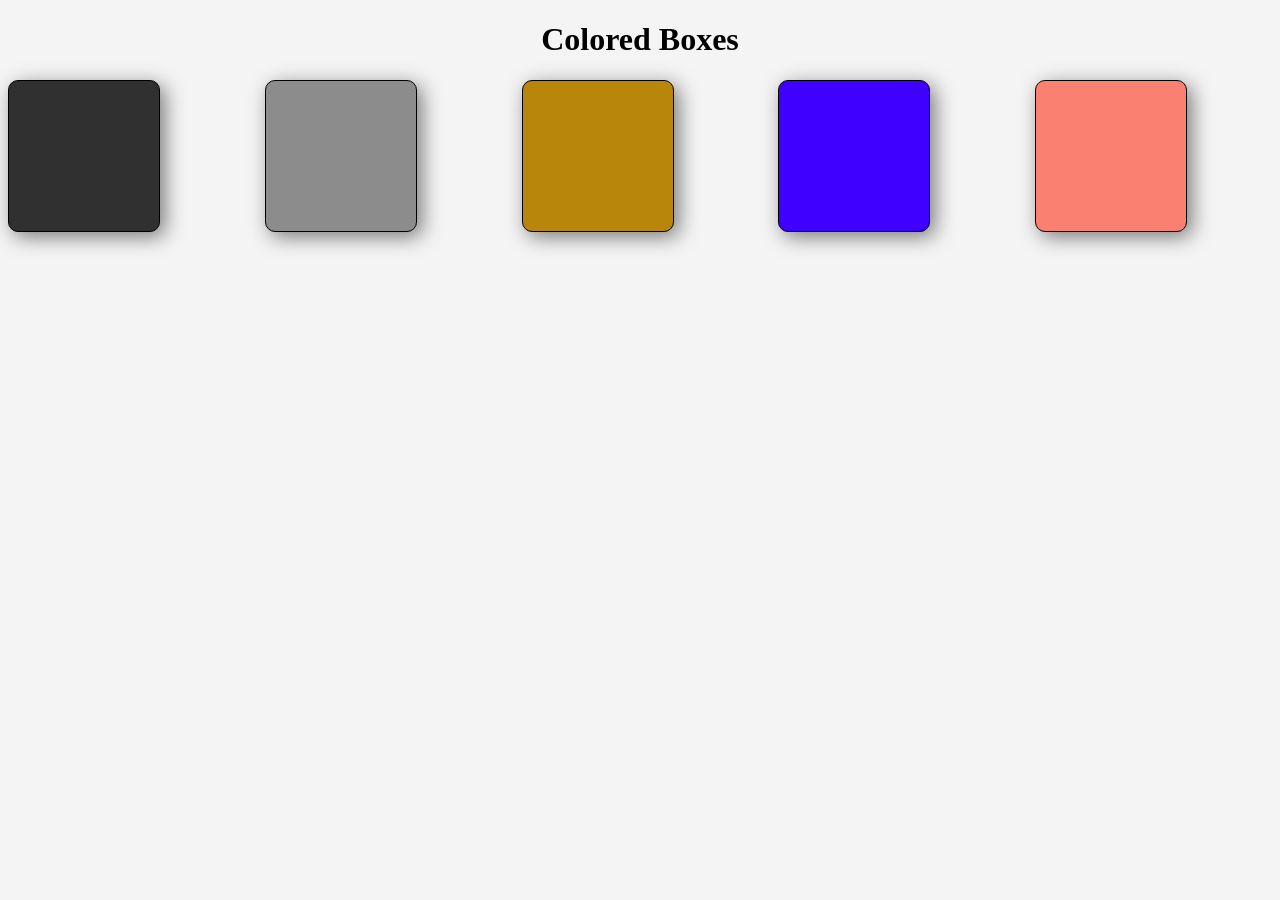
<file: Colores/Cajas_de_Colores/index.html>
<!DOCTYPE html>
<html lang="en">
<head>
    <meta charset="utf-8">
    <meta name="viewport" content="width=device-width, initial-scale=1.0">
    <title>Colored Boxes</title>
    <link rel="stylesheet" href="styles.css">
</head>
<body>

    <header>
        <h1>
            Colored Boxes
        </h1>
    </header>

    <main>

        <div class="color-grid">
            <div class="color-box color1"></div>
            <div class="color-box color2"></div>
            <div class="color-box color3"></div>
            <div class="color-box color4"></div>
            <div class="color-box color5"></div>
        </div>

    </main>

</body>
</html>
</file>
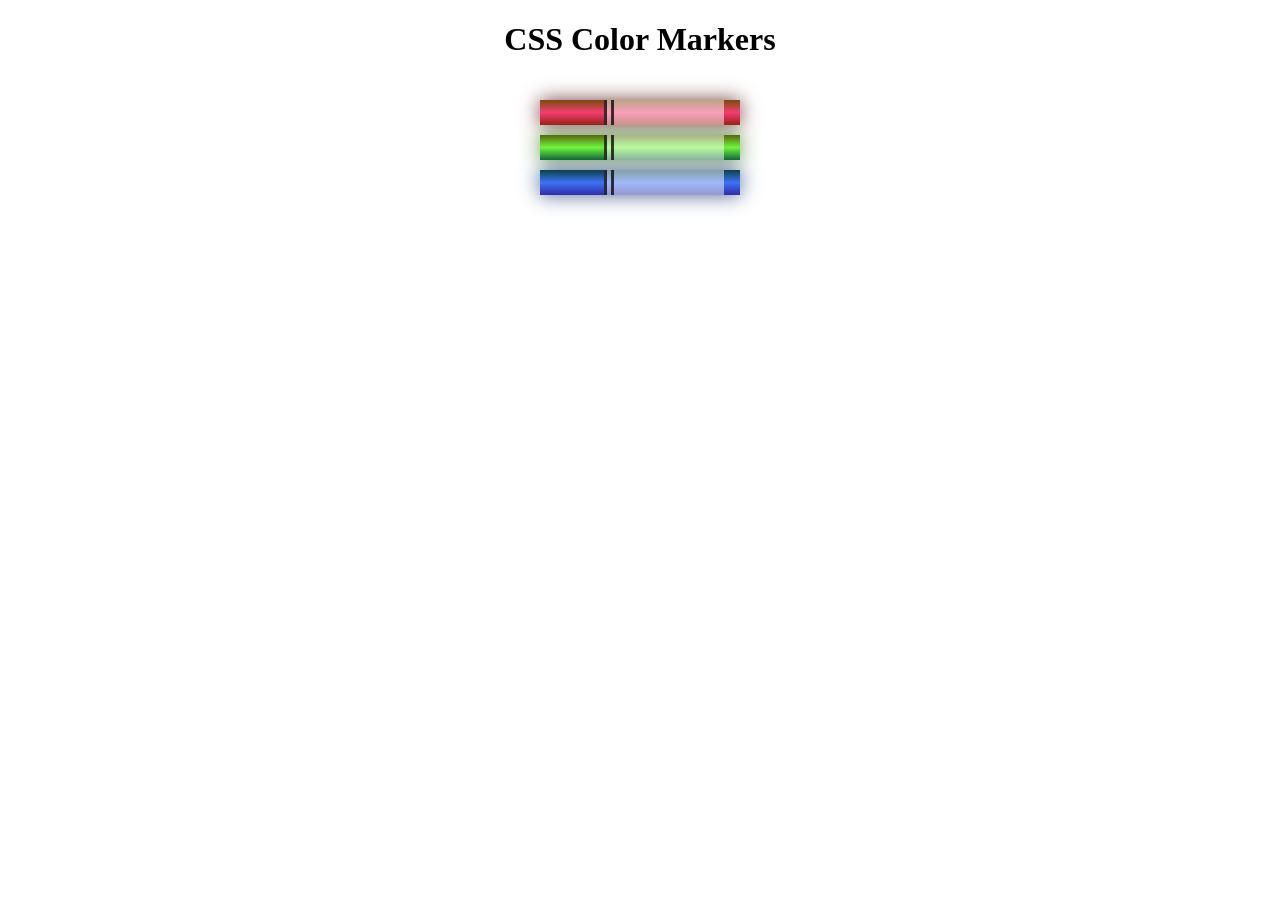
<file: Colores/Marcadores/index.html>
<!DOCTYPE html>
<html lang="en">
  <head>
    <meta charset="utf-8">
    <meta name="viewport" content="width=device-width, initial-scale=1.0">
    <title>Colored Markers</title>
    <link rel="stylesheet" href="styles.css">
  </head>
  <body>
    <h1>CSS Color Markers</h1>
    <div class="container">
      <div class="marker red">
        <div class="cap"></div>
        <div class="sleeve"></div>
      </div>
      <div class="marker green">
        <div class="cap"></div>
        <div class="sleeve"></div>
      </div>
      <div class="marker blue">
        <div class="cap"></div>
        <div class="sleeve"></div>
      </div>
    </div>
  </body>
</html>
</file>
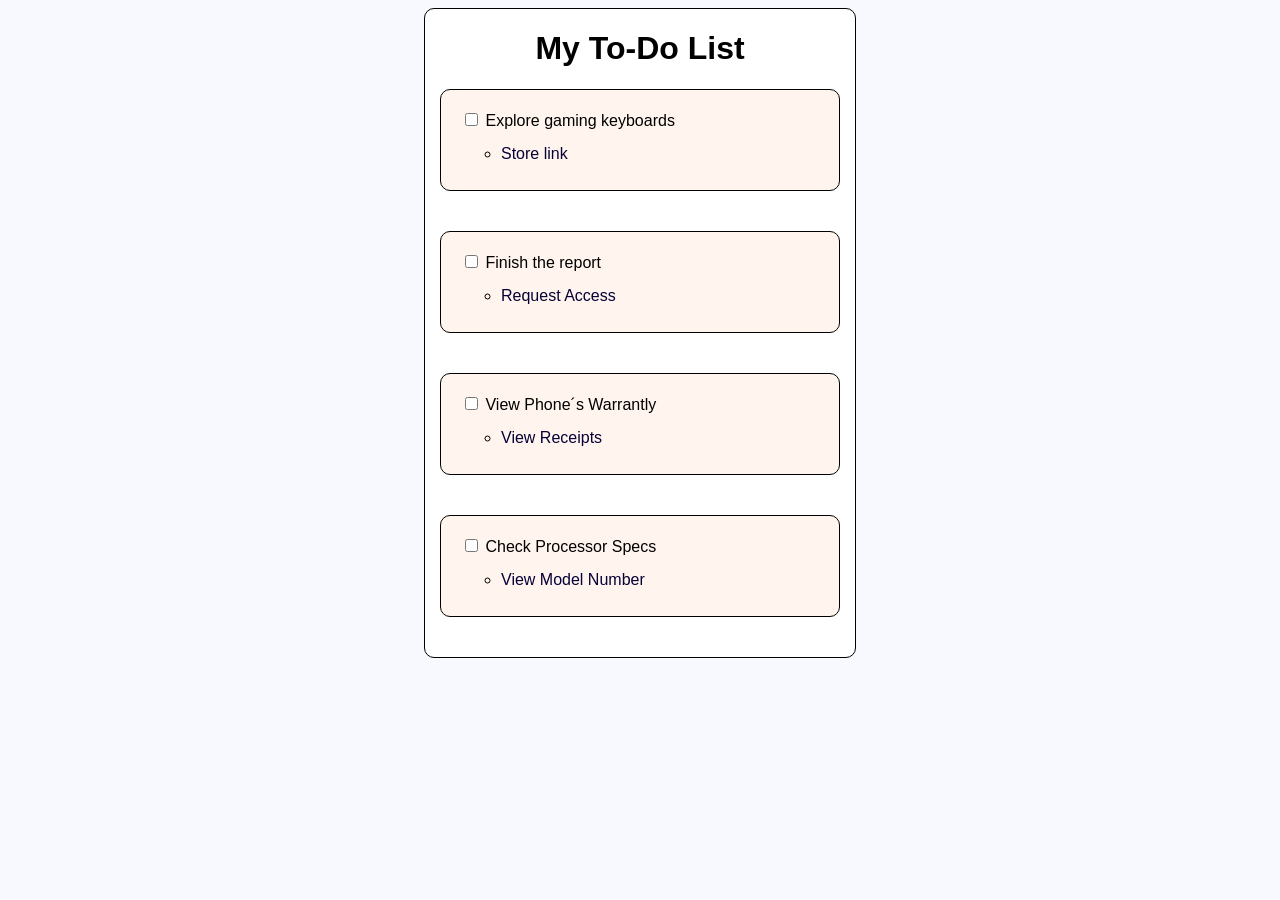
<file: CSS_BASICO/Lista_tareas/index.html>
<!doctype html>
<html lang="en">
  <head>
    <meta charset="UTF-8" />
    <meta name="viewport" content="width=device-width, initial-scale=1.0" />
    <link rel="stylesheet" href="styles.css">
    <title>Styled To-Do List</title>
  </head>
  <body>
    <main>
      <h1>My To-Do List</h1>

      <ul class="todo-list">

        <li>
          <input type="checkbox" name="gaming" id="gaming" />
          <label for="gaming">Explore gaming keyboards</label>
          <ul class="sub-item">
            <li>
                <a href="https://www.freecodecamp.or" class="sub-item-link" target="_blank">
                    Store link
                </a>
            </li>
          </ul>
        </li>

        <li>
          <input type="checkbox" name="report" id="report" />
          <label for="report">Finish the report</label>
          <ul class="sub-item">
            <li>
                <a href="https://www.freecodecamp.or" class="sub-item-link" target="_blank">
                    Request Access
                </a>
            </li>
          </ul>
        </li>

        <li>
          <input type="checkbox" name="phone" id="phone" />
          <label for="phone">View Phone´s Warrantly</label>
          <ul class="sub-item">
            <li>
                <a href="https://www.freecodecamp.or" class="sub-item-link" target="_blank">
                    View Receipts
                </a>
            </li>
          </ul>
        </li>

        <li>
          <input type="checkbox" name="specs" id="specs" />
          <label for="specs">Check Processor Specs</label>
          <ul class="sub-item">
            <li>
                <a href="https://www.freecodecamp.or" class="sub-item-link" target="_blank">
                    View Model Number
                </a>
            </li>
          </ul>
        </li>

      </ul>
    </main>
  </body>
</html>
</file>
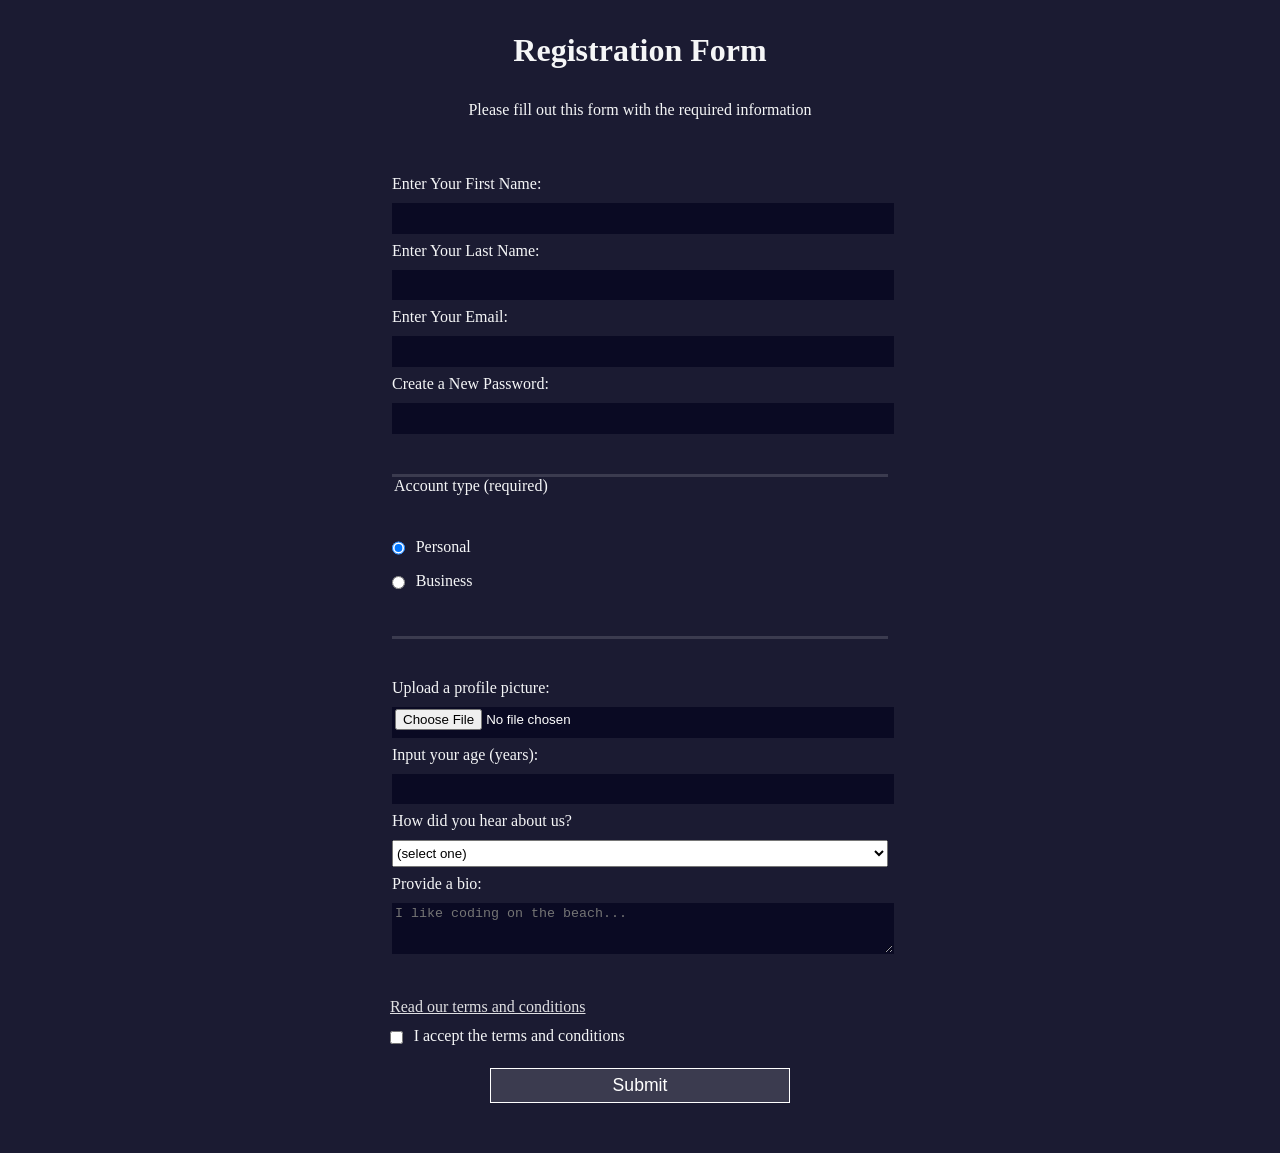
<file: Formularios/Form_registro/index.html>
<!DOCTYPE html>
<html lang="en">

<head>
    <meta charset="UTF-8">
    <title>Registration Form</title>
    <link rel="stylesheet" href="styles.css" />
</head>

<body>
    <h1>Registration Form</h1>
    <p>Please fill out this form with the required information</p>
    <form action="https://register-demo.freecodecamp.org" method="post">

        <fieldset>
            <label for="first-name">Enter Your First Name: <input type="text" id="first-name" name="first-name" required></label>
            <label for="last-name">Enter Your Last Name: <input type="text" id="last-name" name="last-name" required></label>
            <label for="email">Enter Your Email: <input type="email" id="email" name="email" required></label>
            <label for="new-password">Create a New Password: <input type="password" id="new-password" name="new-password" pattern="[a-z0-5]{8,}" required></label>
        </fieldset>

        <fieldset>
            <legend>Account type (required)</legend>
            <label for="personal-account"><input class="inline" type="radio" name="account-type" id="personal-account" value="personal" checked> Personal</label>
            <label for="business-account"><input class="inline" type="radio" name="account-type" id="business-account" value="business"> Business</label>
        </fieldset>
        
        <fieldset>
            <label for="profile-picture" >Upload a profile picture: <input type="file" id="profile-picture" name="profile-picture"></label>
            <label for="age" >Input your age (years): <input type="number" id="age" name="age" min="13" max="120"></label>
            <label for="referrer"> How did you hear about us?
                <select name="referrer" id="referrer">
                    <option value="">(select one)</option>
                    <option value="1">freeCodeCamp News</option>
                    <option value="2">freeCodeCamp YouTube Channel</option>
                    <option value="3">freeCodeCamp Forum</option>
                    <option value="4">Other</option>
                </select>
            </label>
            <label for="bio">Provide a bio: 
                <textarea id="bio" name="bio" cols="30" rows="3" placeholder="I like coding on the beach..."></textarea>
            </label>
        </fieldset>

        <a href="https://www.freecodecamp.org/news/terms-of-service/">Read our terms and conditions</a>
        <label for="terms-and-conditions"><input class="inline" type="checkbox" id="terms-and-conditions" name="terms-and-conditions" required> I accept the terms and conditions</label>
        <input type="submit" value="Submit">
    </form>
</body>

</html>
</file>
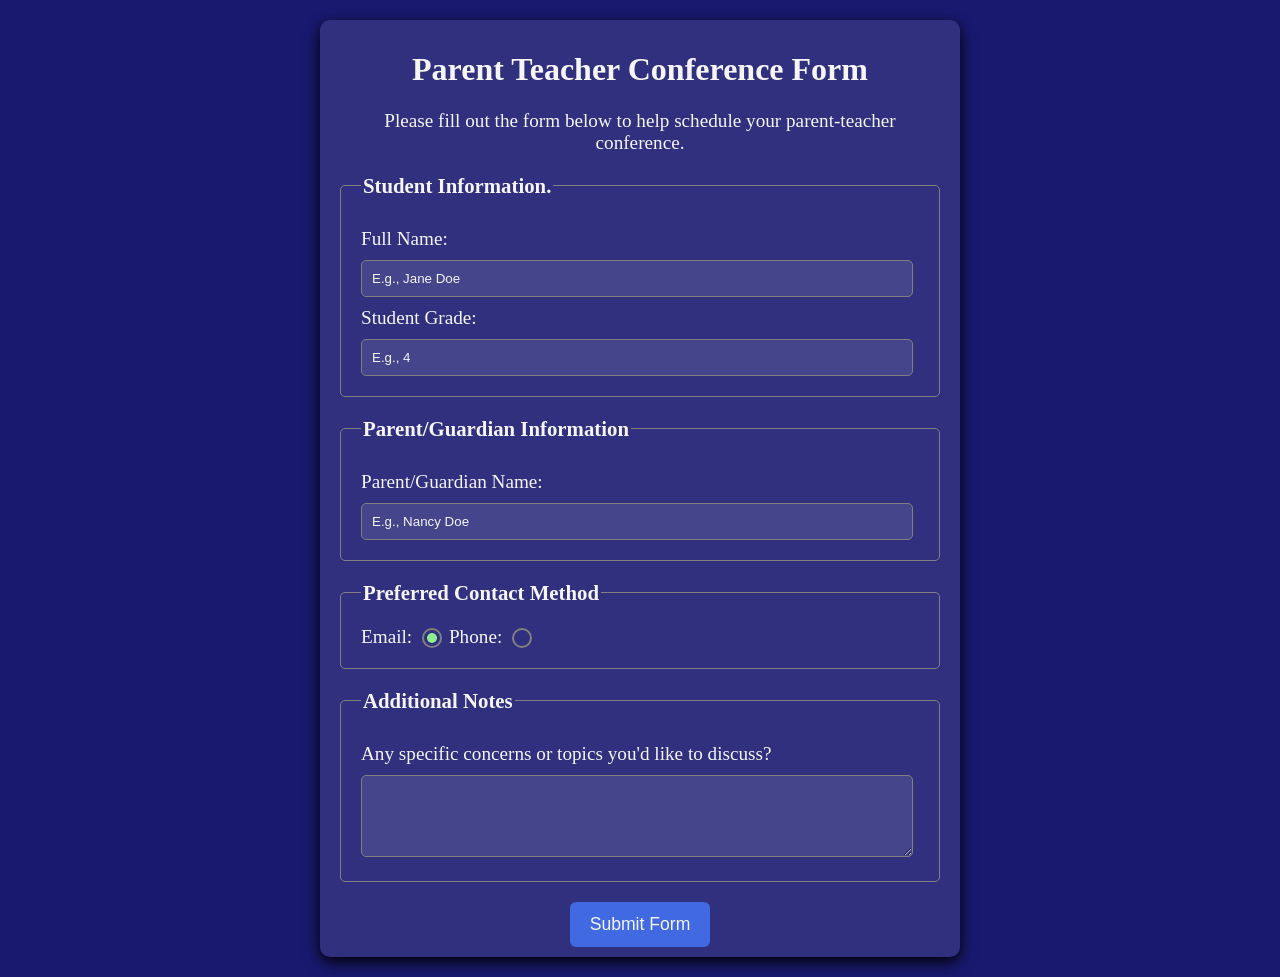
<file: pseudo_clases_y_elementos/formulario_reunion/index.html>
<!DOCTYPE html>
<html lang="en">

<head>
  <meta charset="utf-8">
  <meta name="viewport" content="width=device-width, initial-scale=1.0">
  <title>Parent Teacher Conference Form</title>
  <link rel="stylesheet" href="./styles.css" />
</head>

<body>

  <main class="container">
    <h1 class="title center">
      Parent Teacher Conference Form
    </h1>
    <p class="description center">
      Please fill out the form below to help schedule your parent-teacher conference.
    </p>
    <form action="">
      <fieldset>
        <legend>Student Information.</legend>
        <label for="student-name">Full Name: </label>
        <input type="text" name="student-name" id="student-name" placeholder="E.g., Jane Doe" required>
        <label for="grade">Student Grade: </label>
        <input type="number" name="grade" id="grade" placeholder="E.g., 4" required>
      </fieldset>

      <fieldset>
        <legend>Parent/Guardian Information </legend>

        <label for="parent-name">
          Parent/Guardian Name: 
        </label>
        <input type="text" name="parent-name" id="parent-name" placeholder="E.g., Nancy Doe" required
        >
      </fieldset>

      <fieldset>
        <legend>
          Preferred Contact Method
        </legend>
        <label class="contact-method" for="email">Email: </label>
        <input type="radio" id="email" value="email" name="contact-method"
        class="contact-method-radio-btn" checked >

        <label class="contact-method" for="phone">Phone: </label>
        <input type="radio" id="phone" value="phone" name="contact-method" class="contact-method-radio-btn">

      </fieldset>
      
      <fieldset>
        <legend>Additional Notes</legend>

        <label for="notes">
          Any specific concerns or topics you'd like to discuss?</label>
        <textarea name="notes" id="notes" rows="4" cols="50"></textarea>
      </fieldset>

      <button class="submit-btn" type="submit">Submit Form</button>


    </form>
  </main>
  
</body>

</html>
</file>
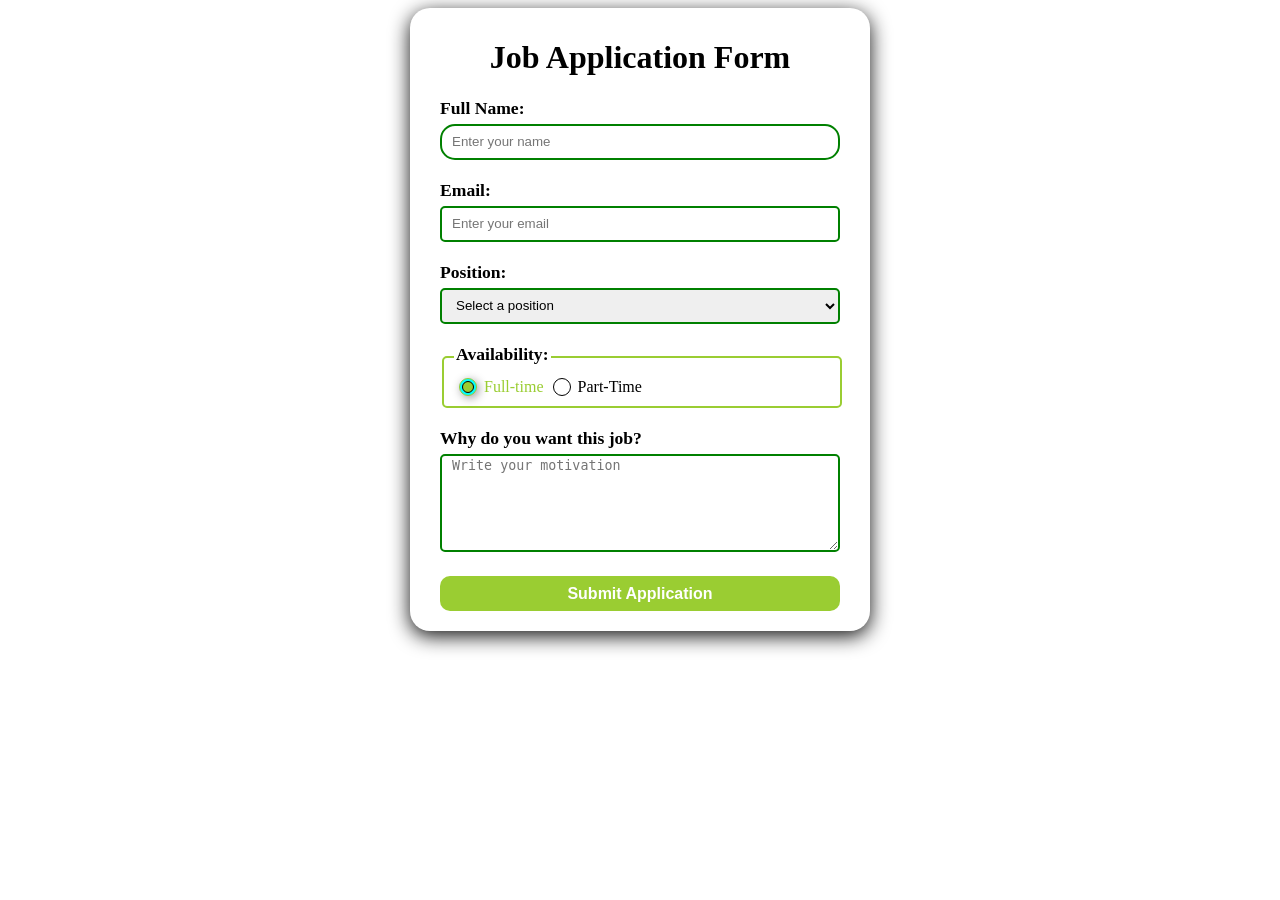
<file: pseudo_clases_y_elementos/formulario_trabajo/index.html>
<!DOCTYPE html>
<html lang="en">
<head>
    <meta charset="utf-8">
    <meta name="viewport" content="width=device-width, initial-scale=1.0">
    <title>Job Application Form</title>
    <link rel="stylesheet" href="styles.css">
</head>
<body>

    <div class="container">
        <h1>Job Application Form</h1>
        <form action="">
            <label for="name">
                Full Name:
            </label>
            <input type="text" id="name" name="name" placeholder="Enter your name">
            
            <label for="email">Email:</label>
            <input type="email" id="email" name="email" placeholder="Enter your email">

            <label for="position">Position:</label>
            <select name="position" id="position" >
                <option value="">Select a position</option>
                <option value="1">Developer</option>
                <option value="2">Designer</option>
                <option value="">Manager</option>
            </select>

            <fieldset class="radio-group">
                <legend>Availability:</legend>

                <input type="radio" id="full-time" name="availability"
                checked
                >
                <label for="full-time">Full-time</label>

                <input type="radio" id="part-time" name="availability">
                <label for="part-time">Part-Time</label>
            </fieldset>

            <label for="message">Why do you want this job?</label>
            <textarea name="message" id="message" placeholder="Write your motivation" rows="6" cols="50"></textarea>

            <button type="submit"> Submit Application </button>
        </form>
    </div>

</body>
</html>
</file>
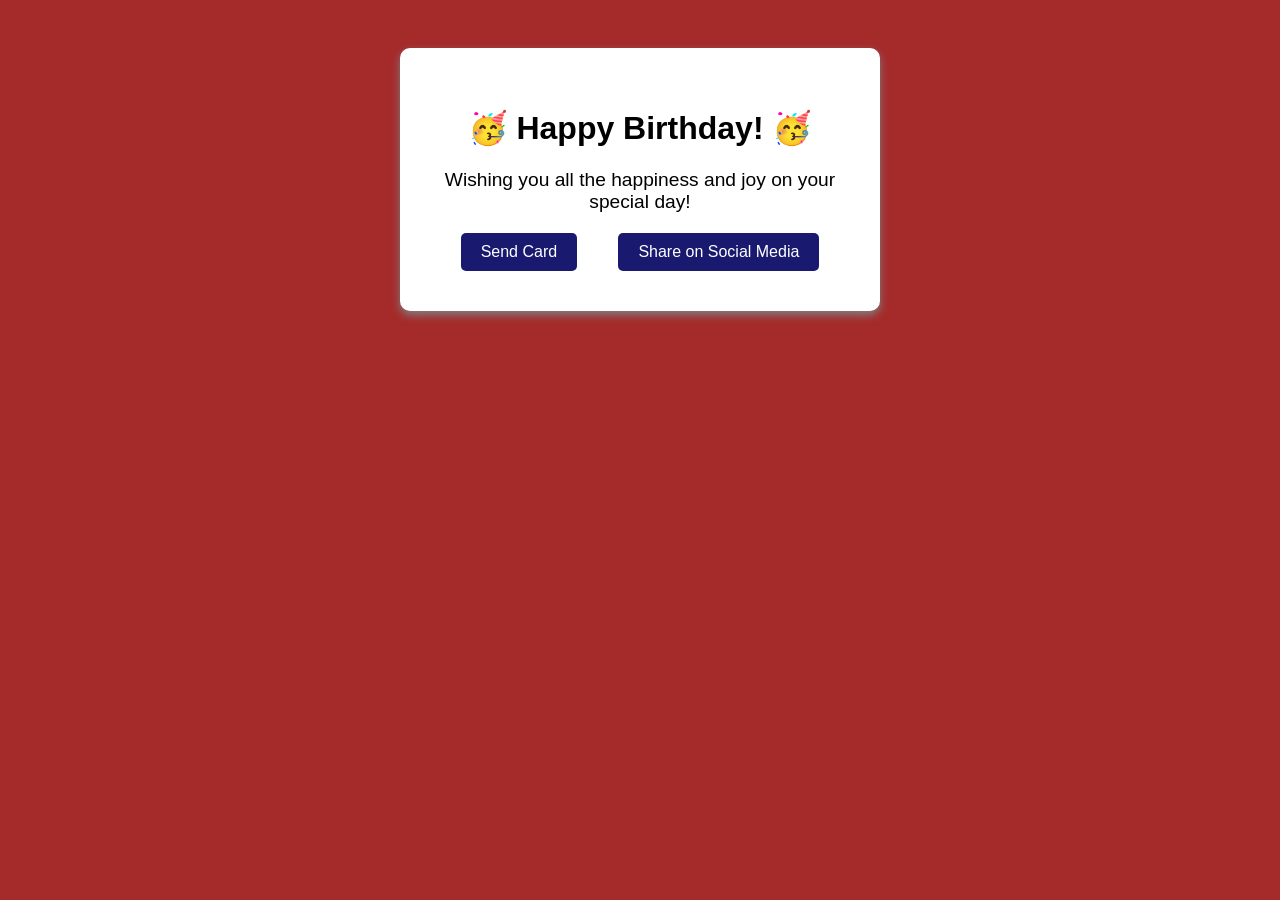
<file: pseudo_clases_y_elementos/tajeta_feliz_cumpleaños/index.html>
<!doctype html>
<html lang="en">
  <head>
    <meta charset="utf-8" />
    <meta name="viewport" content="width=device-width, initial-scale=1.0" />
    <title>Greeting Card</title>
    <link rel="stylesheet" href="styles.css" />
  </head>
  <body>
    <div id="greeting-card" class="card">
      <h1>Happy Birthday!</h1>
      <p class="message">
        Wishing you all the happiness and joy on your special day!
      </p>

      <div class="card-links">
        <a href="#send" class="send-link">Send Card</a>
        <a href="#share" class="share-link">Share on Social Media</a>
      </div>
    </div>

    <section id="send">
      <h2>Sending your card...</h2>
      <p>Card successfully sent to your recipient!</p>
    </section>
    <section id="share">
        <h2>Sharing your card...</h2>
        <p>Your card was shared on social media!</p>
    </section>
  </body>
</html>
</file>
<file: Colores/Cajas_de_Colores/styles.css>
body{
    background-color: #f4f4f4
}

header{
    text-align: center;
}

.color-grid{
    display: grid;
    grid-template-columns: repeat(auto-fit, minmax(180px, 1fr));
    gap: 20px;
}

.color-box{
    width: 150px;
    height: 150px;
    border-radius: 10px;
    border: 1px solid black;
    box-shadow: 5px 5px 20px rgba(0, 0, 0, 0.5);
}

.color1{
    background-color: #303030;
}

.color2{
    background-color: rgb(140, 140, 140);
}

.color3{
    background-color: darkgoldenrod;
}

.color4{
    background-color: hsl(255, 100%, 50%);
}

.color5{
    background-color: salmon;
}
</file>
<file: Colores/Marcadores/styles.css>
h1 {
  text-align: center;
}

.container {
  background-color: rgb(255, 255, 255);
  padding: 10px 0;
}

.marker {
  width: 200px;
  height: 25px;
  margin: 10px auto;
}

.cap {
  width: 60px;
  height: 25px;
}

.sleeve {
  width: 110px;
  height: 25px;
  background-color: rgba(255, 255, 255, 0.5);
  border-left: 10px double rgba(0, 0, 0, 0.75);
}

.cap, .sleeve {
  display: inline-block;
}

.red {
  background: linear-gradient(rgb(122, 74, 14), rgb(245, 62, 113), rgb(162, 27, 27));
  box-shadow: 0 0 20px 0 rgba(83, 14, 14, 0.8);
}

.green {
  background: linear-gradient(#55680D, #71F53E, #116C31);
  box-shadow: 0 0 20px 0 #3B7E20CC;
}

.blue {
  background: linear-gradient(hsl(186, 76%, 16%), hsl(223, 90%, 60%), hsl(240, 56%, 42%));
  box-shadow: 0 0 20px 0 hsla(223, 59%, 31%, 0.8);
}
</file>
<file: CSS_BASICO/Lista_tareas/styles.css>
a{
    text-decoration: none;
}

a:link{
    color: rgb(6, 1, 54);
}

a:visited{
    color: rgb(118, 108, 192);
}

a:hover{
    color:  rgb(34, 4, 199);
}

a:focus{
    outline: 2px solid red;
}

a:active{
     color:  rgb(179, 178, 190);
}

body{
    background-color: ghostwhite;
    font-family: Arial, Helvetica, sans-serif;
}

main{
    width: 430px;
    border: 1px solid black;
    border-radius: 10px;
    margin: auto;
    padding: auto;
    background-color: white;
}

h1{
    text-align: center;
}

.todo-list{
    width: 400px;
    list-style: none;
    padding-inline-start: 0px;
    margin: auto;
}

.todo-list > li{
    
    list-style-position: outside;
    border: 1px solid black;
    border-radius: 10px;
    margin-bottom: 40px;
    height: 60px;
    padding: 20px;
    background-color: seashell;
}

.sub-item{
    margin-top: 15px;
}
</file>
<file: Formularios/Form_registro/styles.css>
body{
    width: 100%;
    height: 100vh;
    margin: 0;
    background-color: #1b1b32;
    color: #f5f6f7;
    font-family: Tahoma;
    font-size: 16px;
}

h1,
p{
    margin: 1em auto;
    text-align: center;
}

form{
    margin: 0 auto;
    max-width: 500px;
    min-width: 300px;
    width: 60vw;
    padding-bottom: 2em;
}

fieldset{
    border: none;
    padding: 2rem 0;
    border-bottom: 3px solid #3b3b4f;
}

fieldset:last-of-type{
    border: none;
}

label{
    display: block;
    margin: 0.5rem 0;
}

input,
textarea,
select{
    width: 100%;
    margin: 10px 0 0;
    min-height: 2em;
}

input,
textarea{
    background-color: #0a0a23;
    border: 1px solid #0a0a23;
    color: #ffffff;
}

.inline{
    display: inline;
    width: unset;
    margin: 0 0.5em 0 0;
    vertical-align: middle;
}

input[type="submit"]{
    display: block;
    width: 60%;
    min-width: 300px;
    margin: 1em auto; 
    height: 2em;
    font-size: 1.1rem;
    background-color: #3b3b4f;
    border-color: white; 
}

input[type="file"]{
    padding: 1px 2px;
}

a{
    color: #dfdfe2;
}
</file>
<file: pseudo_clases_y_elementos/formulario_reunion/styles.css>
body{
    background-color: midnightblue;
    color: whitesmoke;
}

.container{
    background-color: #ffffff1a;
    width: 80%;
    max-width: 600px;
    border-radius: 10px;
    margin: 20px auto;
    padding: 10px 20px;
    box-shadow: 0 5px 15px black;
}

.center{
    text-align: center;
}

.description{
    font-size: 1.2rem;
}

fieldset{
    border: 1px solid gray;
    border-radius: 5px;
    margin: 20px 0;
    padding: 20px;
}

fieldset legend{
    font-size: 1.3rem;
    font-weight: 600;
}

label{
    font-size: 1.2rem;
}

label:not(.contact-method){
    display: block;
    margin: 10px 0;
}

input:not(.contact-method-radio-btn), textarea{
    background-color: #ffffff1a;
    width: 95%;
    border: 1px solid gray;
    border-radius: 5px;
    padding: 10px;
}

input, input::placeholder, textarea{
    color: whitesmoke;
}

.contact-method-radio-btn{
    appearance: none;
    width: 20px;
    height: 20px;
    border-radius: 50%;
    border: 2px solid gray;
    vertical-align: bottom;
}

.contact-method-radio-btn::before{
    display: block;
    content: " ";
    width: 10px;
    height: 10px;
    border-radius: 50%;
    transform: translate(3px, 3px) scale(0);
    transition: all 0.3s ease-in;
}

.contact-method-radio-btn:checked::before{
    transform: translate(3px, 3px) scale(1); 
    background-color: lightgreen;
}

.submit-btn{
    cursor: pointer;
    background-color: royalblue;
    color: whitesmoke;
    border: none;
    border-radius: 6px;
    padding: 12px 20px;
    font-size: 1.1rem;
    display: block;
    margin: auto;
}

.submit-btn:hover{
    background-color: midnightblue;
}
</file>
<file: pseudo_clases_y_elementos/formulario_trabajo/styles.css>
.container{
    width: 400px;
    margin: auto;
    padding: 10px 30px 20px;
    /* border: 1px solid #222; */
    border-radius: 20px;
    box-shadow: 0px 5px 20px #111;
}

h1{
    text-align: center;
}

form > label, 
fieldset > legend{
    display: block;
    font-size: 1.1rem;
    font-weight: 600;
    padding-bottom: 5px;
}

form > input,
form > select,
fieldset,
form > textarea{
    width: 100%;
    border: 2px solid yellowgreen;
    border-radius: 5px;
    margin-bottom: 20px;
    box-sizing: border-box;
    padding-left: 10px;
}

form > input,
form > select{
    height: 36px;
}

form > input:focus,
form > textarea:focus{
    border-color: black;
    outline:none;
}

form > input:invalid,
form > select:invalid,
form > textarea:invalid{
    border-color: red;
}

form > input:valid,
form > select:valid,
form > textarea:valid{
    border-color: green;
}

form input:first-of-type{
    border-radius: 15px;
}

.radio-group input{
    appearance: none;
    width: 18px;
    height: 18px;
    border-radius: 50%;
    border: 1px solid black;
    vertical-align: bottom;
}

.radio-group input::before{
    display: block;
    content: " ";
    width: 10px;
    height: 10px;
    border: 1px solid black;
    border-radius: 50%;
    background-color: yellowgreen;
    transform: translate(2px, 2px) scale(0);
    transition: all 0.3s ease-in; 
}

.radio-group input:checked::before{
    transform: translate(2px, 2px) scale(1);
}

.radio-group input[type="radio"]:checked {
    border-color: yellowgreen;
    background-color: aqua;
    box-shadow: 2px 2px 10px #00000067;
}

.radio-group input[type="radio"]:checked + label{
    color: yellowgreen;
}

form > button{
    display: block;
    width: 100%;
    height: 35px;
    border: 0px;
    border-radius: 10px;
    background-color: yellowgreen;
    color: white;
    font-size: 1rem;
    font-weight: 600;
}

form > button:hover{
    background-color: green;
}
</file>
<file: pseudo_clases_y_elementos/tajeta_feliz_cumpleaños/styles.css>
body{
    font-family: Arial, sans-serif;
    padding: 40px;
    text-align: center;
    background-color: brown;
}

.card{
    background-color: white;
    max-width: 400px;
    padding: 40px;
    margin: 0 auto;
    border-radius: 10px;
    box-shadow: 0 4px 8px gray;
    transition: transform 0.3s, background-color 0.3s ease;
}

.card:hover{
    background-color: khaki;
    transform: scale(1.1);
}

h1::before{
    content: "🥳 ";
}

h1::after {
  content: " 🥳";
}

.message{
    font-size: 1.2em;
    margin-bottom: 20px;
}

.card-links{
    margin-top: 20px;
    display: flex;
    justify-content: space-around;
}

.card-links a{
    text-decoration: none;
    font-size: 1em;
    padding: 10px 20px;
    border-radius: 5px;
    color: white;
    background-color: midnightblue;
    transition: background-color 0.3s ease;
}

.card-links a:hover{
    background-color: orangered;
}

.card-links a:active{
    background-color: midnightblue;
}

.card-links a:focus{
    outline: 2px solid yellow;
}

.card-links a:visited{
    color: crimson;
}

section{
    margin: 20px auto;
    max-width: 600px;
    background-color: whitesmoke;
    padding: 20px;
    border-radius: 10px;

    display: none;
}

section:hover{
    transform: skewX(10deg);
}

section:target{
    display: block;
}
</file>
